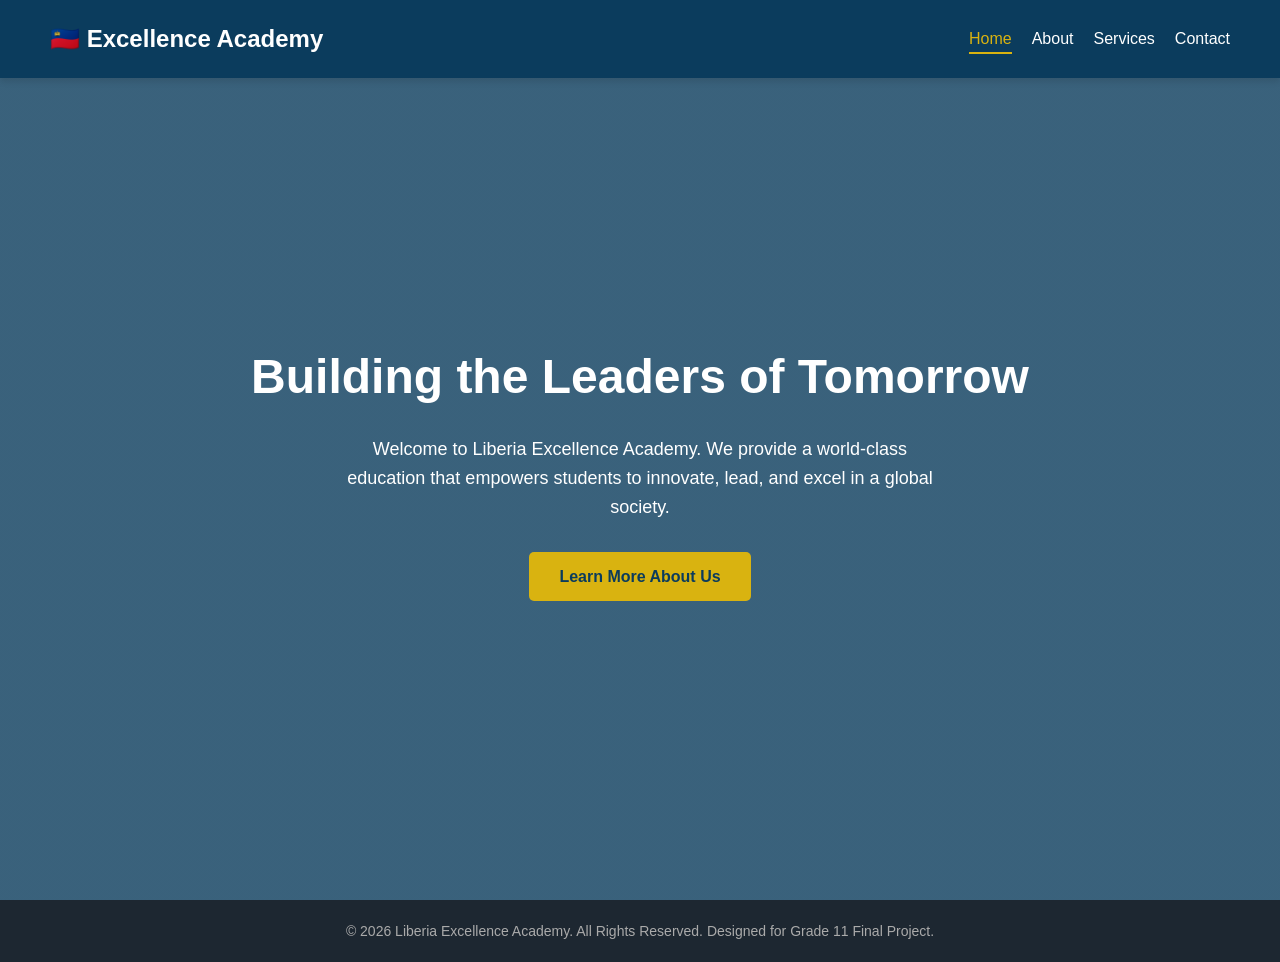
<file: index.html>
<!DOCTYPE html>
<html lang="en">
<head>
    <meta charset="UTF-8">
    <meta name="viewport" content="width=device-width, initial-scale=1.0">
    <title>Home - Liberia Excellence Academy</title>
    <link rel="stylesheet" href="style.css">
</head>
<body>

    <!-- NAVIGATION BAR -->
    <header>
        <div class="logo">🇱🇮 Excellence Academy</div>
        <nav>
            <ul>
                <li><a href="index.html" class="active">Home</a></li>
                <li><a href="about.html">About</a></li>
                <li><a href="services.html">Services</a></li>
                <li><a href="contact.html">Contact</a></li>
            </ul>
        </nav>
    </header>

    <!-- HERO SECTION -->
    <section class="hero-section">
        <div class="hero-content">
            <h1>Building the Leaders of Tomorrow</h1>
            <p>Welcome to Liberia Excellence Academy. We provide a world-class education that empowers students to innovate, lead, and excel in a global society.</p>
            <a href="about.html" class="btn">Learn More About Us</a>
        </div>
    </section>

    <!-- FOOTER -->
    <footer>
        <p>&copy; 2026 Liberia Excellence Academy. All Rights Reserved. Designed for Grade 11 Final Project.</p>
    </footer>

</body>
</html>
</file>
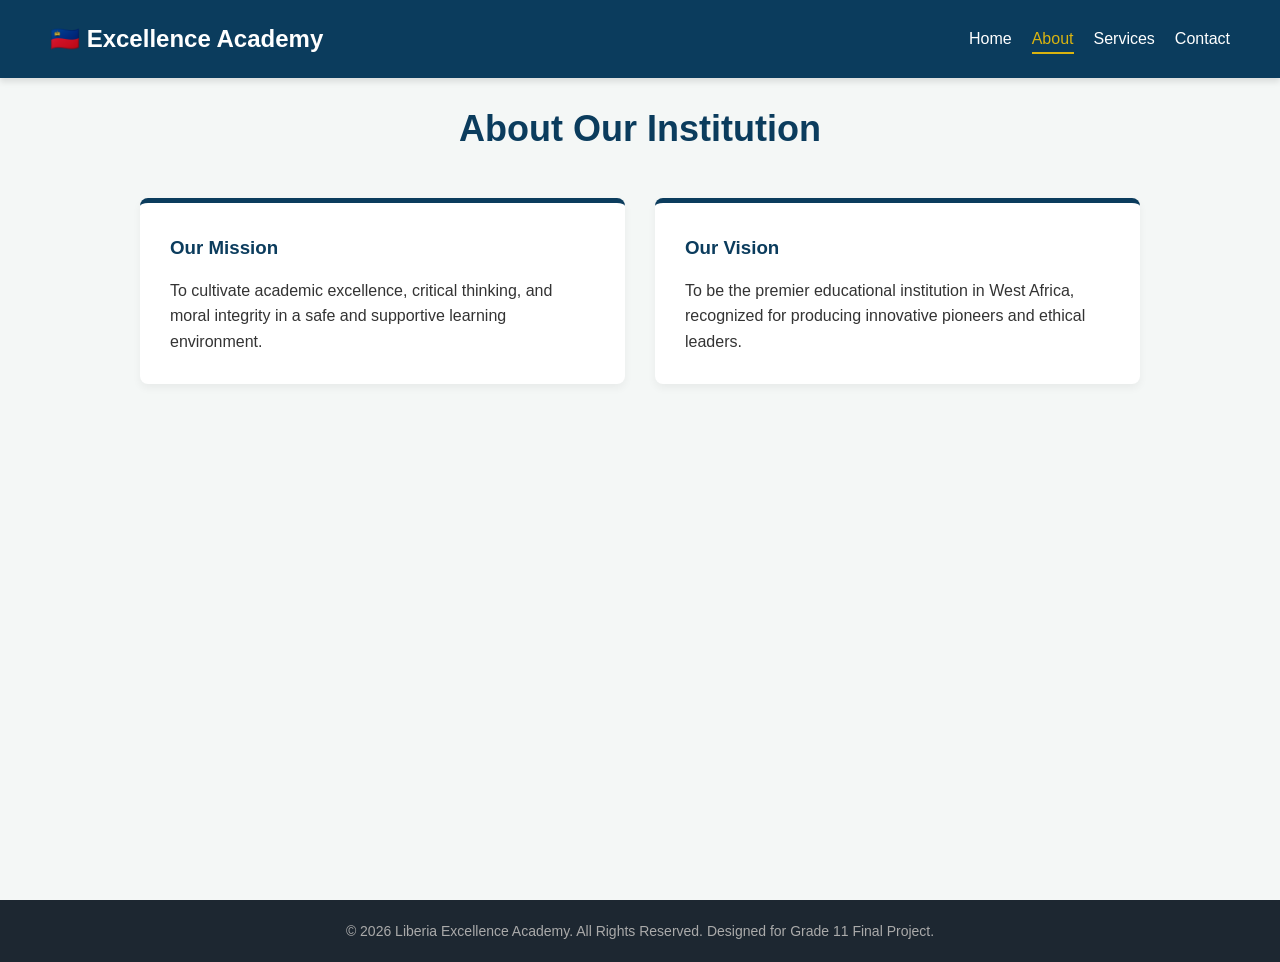
<file: about.html>
<!DOCTYPE html>
<html lang="en">
<head>
    <meta charset="UTF-8">
    <meta name="viewport" content="width=device-width, initial-scale=1.0">
    <title>About Us - Liberia Excellence Academy</title>
    <link rel="stylesheet" href="style.css">
</head>
<body>

    <!-- NAVIGATION BAR -->
    <header>
        <div class="logo">🇱🇮 Excellence Academy</div>
        <nav>
            <ul>
                <li><a href="index.html">Home</a></li>
                <li><a href="about.html" class="active">About</a></li>
                <li><a href="services.html">Services</a></li>
                <li><a href="contact.html">Contact</a></li>
            </ul>
        </nav>
    </header>

    <!-- ABOUT SECTION -->
    <section class="content-section">
        <h2>About Our Institution</h2>
        <div class="about-container">
            <div class="about-box">
                <h3>Our Mission</h3>
                <p>To cultivate academic excellence, critical thinking, and moral integrity in a safe and supportive learning environment.</p>
            </div>
            <div class="about-box">
                <h3>Our Vision</h3>
                <p>To be the premier educational institution in West Africa, recognized for producing innovative pioneers and ethical leaders.</p>
            </div>
        </div>
    </section>

    <!-- FOOTER -->
    <footer>
        <p>&copy; 2026 Liberia Excellence Academy. All Rights Reserved. Designed for Grade 11 Final Project.</p>
    </footer>

</body>
</html>
</file>
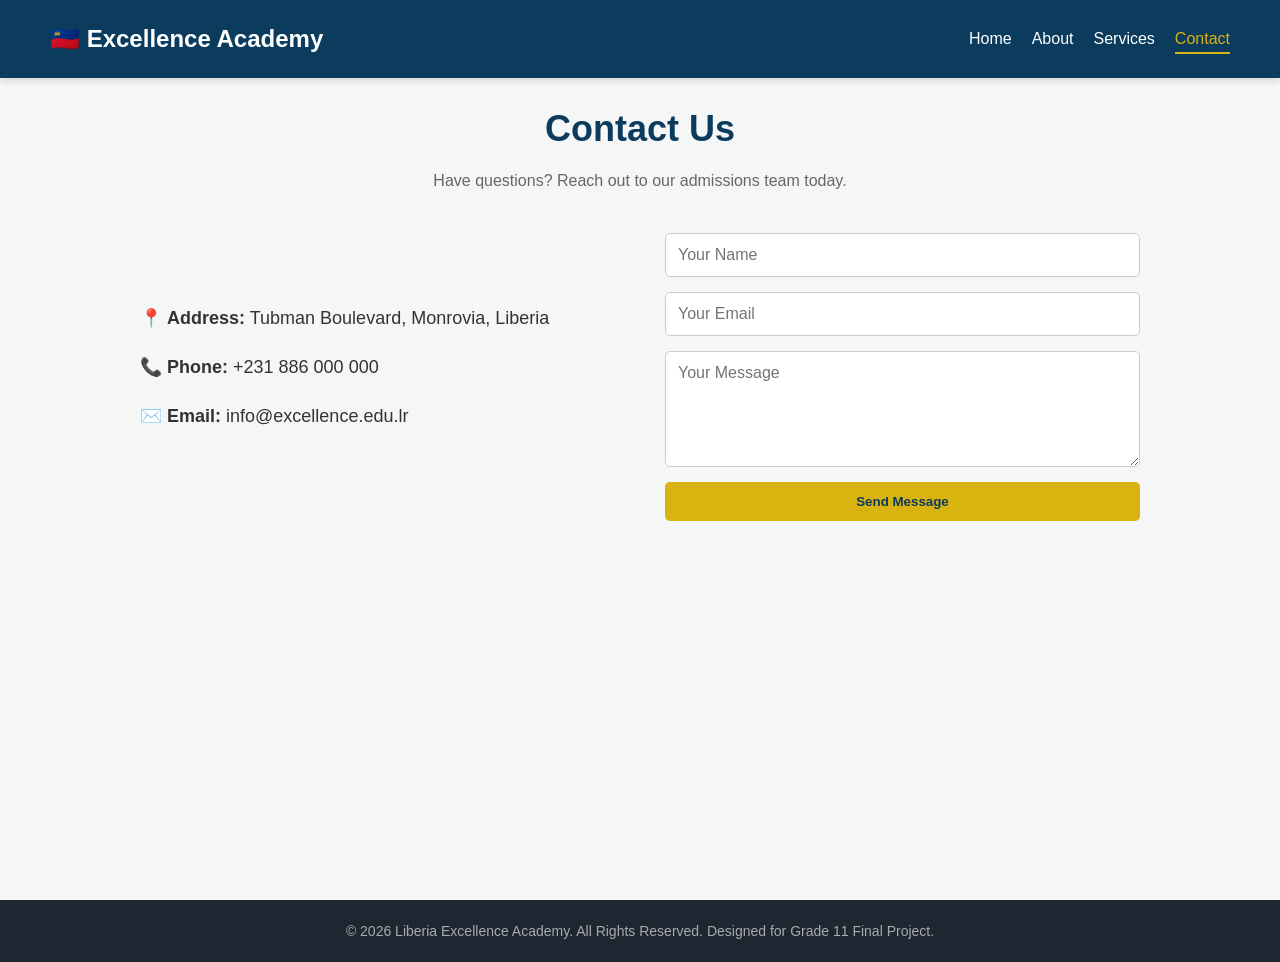
<file: contact.html>
<!DOCTYPE html>
<html lang="en">
<head>
    <meta charset="UTF-8">
    <meta name="viewport" content="width=device-width, initial-scale=1.0">
    <title>Contact Us - Liberia Excellence Academy</title>
    <link rel="stylesheet" href="style.css">
</head>
<body>

    <!-- NAVIGATION BAR -->
    <header>
        <div class="logo">🇱🇮 Excellence Academy</div>
        <nav>
            <ul>
                <li><a href="index.html">Home</a></li>
                <li><a href="about.html">About</a></li>
                <li><a href="services.html">Services</a></li>
                <li><a href="contact.html" class="active">Contact</a></li>
            </ul>
        </nav>
    </header>

    <!-- CONTACT SECTION -->
    <section class="content-section">
        <h2>Contact Us</h2>
        <p class="contact-sub">Have questions? Reach out to our admissions team today.</p>
        
        <div class="contact-container">
            <!-- Contact Info -->
            <div class="contact-info">
                <p>📍 <strong>Address:</strong> Tubman Boulevard, Monrovia, Liberia</p>
                <p>📞 <strong>Phone:</strong> +231 886 000 000</p>
                <p>✉️ <strong>Email:</strong> info@excellence.edu.lr</p>
            </div>

            <!-- Contact Form -->
            <form class="contact-form" onsubmit="event.preventDefault(); alert('Message sent successfully!');">
                <input type="text" placeholder="Your Name" required>
                <input type="email" placeholder="Your Email" required>
                <textarea rows="5" placeholder="Your Message" required></textarea>
                <button type="submit" class="btn">Send Message</button>
            </form>
        </div>
    </section>

    <!-- FOOTER -->
    <footer>
        <p>&copy; 2026 Liberia Excellence Academy. All Rights Reserved. Designed for Grade 11 Final Project.</p>
    </footer>

</body>
</html>
</file>
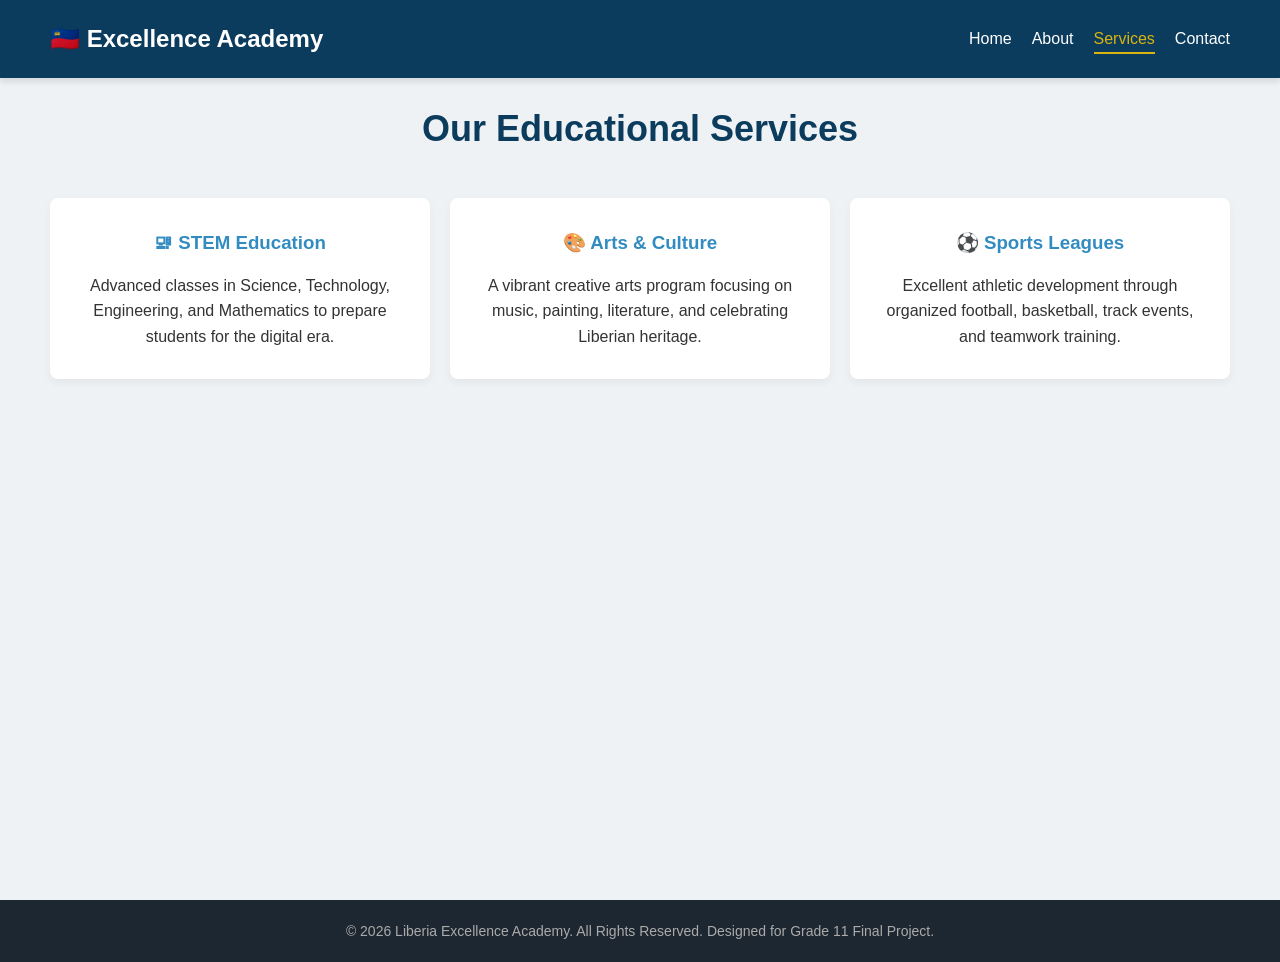
<file: service.html>
<!DOCTYPE html>
<html lang="en">
<head>
    <meta charset="UTF-8">
    <meta name="viewport" content="width=device-width, initial-scale=1.0">
    <title>Our Services - Liberia Excellence Academy</title>
    <link rel="stylesheet" href="style.css">
</head>
<body>

    <!-- NAVIGATION BAR -->
    <header>
        <div class="logo">🇱🇮 Excellence Academy</div>
        <nav>
            <ul>
                <li><a href="index.html">Home</a></li>
                <li><a href="about.html">About</a></li>
                <li><a href="services.html" class="active">Services</a></li>
                <li><a href="contact.html">Contact</a></li>
            </ul>
        </nav>
    </header>

    <!-- SERVICES SECTION -->
    <section class="services-section">
        <h2>Our Educational Services</h2>
        <div class="services-grid">
            <div class="card">
                <h3>🖳 STEM Education</h3>
                <p>Advanced classes in Science, Technology, Engineering, and Mathematics to prepare students for the digital era.</p>
            </div>
            <div class="card">
                <h3>🎨 Arts & Culture</h3>
                <p>A vibrant creative arts program focusing on music, painting, literature, and celebrating Liberian heritage.</p>
            </div>
            <div class="card">
                <h3>⚽ Sports Leagues</h3>
                <p>Excellent athletic development through organized football, basketball, track events, and teamwork training.</p>
            </div>
        </div>
    </section>

    <!-- FOOTER -->
    <footer>
        <p>&copy; 2026 Liberia Excellence Academy. All Rights Reserved. Designed for Grade 11 Final Project.</p>
    </footer>

</body>
</html>
</file>
<file: style.css>
/* GENERAL STYLES */
* {
    margin: 0;
    padding: 0;
    box-sizing: border-box;
    font-family: 'Segoe UI', Tahoma, Geneva, Verdana, sans-serif;
    scroll-behavior: smooth;
}

body {
    background-color: #f4f7f6;
    color: #333;
    line-height: 1.6;
}

/* NAVIGATION */
header {
    background-color: #0b3c5d;
    color: white;
    padding: 20px 50px;
    position: fixed;
    width: 100%;
    top: 0;
    z-index: 1000;
    display: flex;
    justify-content: space-between;
    align-items: center;
    box-shadow: 0 4px 6px rgba(0,0,0,0.1);
}

.logo {
    font-size: 24px;
    font-weight: bold;
}

nav ul {
    list-style: none;
    display: flex;
}

nav ul li {
    margin-left: 20px;
}

nav ul li a {
    color: white;
    text-decoration: none;
    font-size: 16px;
    font-weight: 500;
    transition: color 0.3s;
}

nav ul li a:hover {
    color: #328cc1;
}

/* BUTTONS */
.btn {
    display: inline-block;
    background-color: #d9b310;
    color: #0b3c5d;
    padding: 12px 30px;
    text-decoration: none;
    font-weight: bold;
    border-radius: 5px;
    transition: background 0.3s;
    border: none;
    cursor: pointer;
}

.btn:hover {
    background-color: #ffd700;
}

/* SECTION PADDING */
section {
    padding: 100px 50px 60px 50px;
    min-height: 100vh;
}

/* HOME (HERO) SECTION */
.hero-section {
    background: linear-gradient(rgba(11, 60, 93, 0.8), rgba(11, 60, 93, 0.8)), 
                url('https://unsplash.com') no-repeat center center/cover;
    display: flex;
    align-items: center;
    justify-content: center;
    text-align: center;
    color: white;
}

.hero-content h1 {
    font-size: 48px;
    margin-bottom: 20px;
}

.hero-content p {
    font-size: 18px;
    max-width: 600px;
    margin: 0 auto 30px auto;
}

/* ABOUT SECTION */
.content-section h2, .services-section h2 {
    text-align: center;
    font-size: 36px;
    color: #0b3c5d;
    margin-bottom: 40px;
}

.about-container {
    display: flex;
    gap: 30px;
    max-width: 1000px;
    margin: 0 auto;
}

.about-box {
    background: white;
    padding: 30px;
    border-radius: 8px;
    box-shadow: 0 4px 8px rgba(0,0,0,0.05);
    flex: 1;
    border-top: 5px solid #0b3c5d;
}

.about-box h3 {
    margin-bottom: 15px;
    color: #0b3c5d;
}

/* SERVICES SECTION */
.services-section {
    background-color: #eef2f5;
}

.services-grid {
    display: flex;
    gap: 20px;
    max-width: 1200px;
    margin: 0 auto;
}

.card {
    background: white;
    padding: 30px;
    border-radius: 8px;
    text-align: center;
    flex: 1;
    box-shadow: 0 4px 8px rgba(0,0,0,0.05);
    transition: transform 0.3s;
}

.card:hover {
    transform: translateY(-5px);
}

.card h3 {
    margin-bottom: 15px;
    color: #328cc1;
}

/* CONTACT SECTION */
.contact-sub {
    text-align: center;
    margin-top: -30px;
    margin-bottom: 40px;
    color: #666;
}

.contact-container {
    display: flex;
    gap: 50px;
    max-width: 1000px;
    margin: 0 auto;
}

.contact-info {
    flex: 1;
    display: flex;
    flex-direction: column;
    justify-content: center;
}

.contact-info p {
    margin-bottom: 20px;
    font-size: 18px;
}

.contact-form {
    flex: 1;
    display: flex;
    flex-direction: column;
    gap: 15px;
}

.contact-form input, .contact-form textarea {
    width: 100%;
    padding: 12px;
    border: 1px solid #ccc;
    border-radius: 5px;
    font-size: 16px;
}

/* FOOTER */
footer {
    background-color: #1d2731;
    color: #aaa;
    text-align: center;
    padding: 20px;
    font-size: 14px;
}
/* Highlights the active menu link */
nav ul li a.active {
    color: #d9b310;
    border-bottom: 2px solid #d9b310;
    padding-bottom: 5px;
}
</file>
